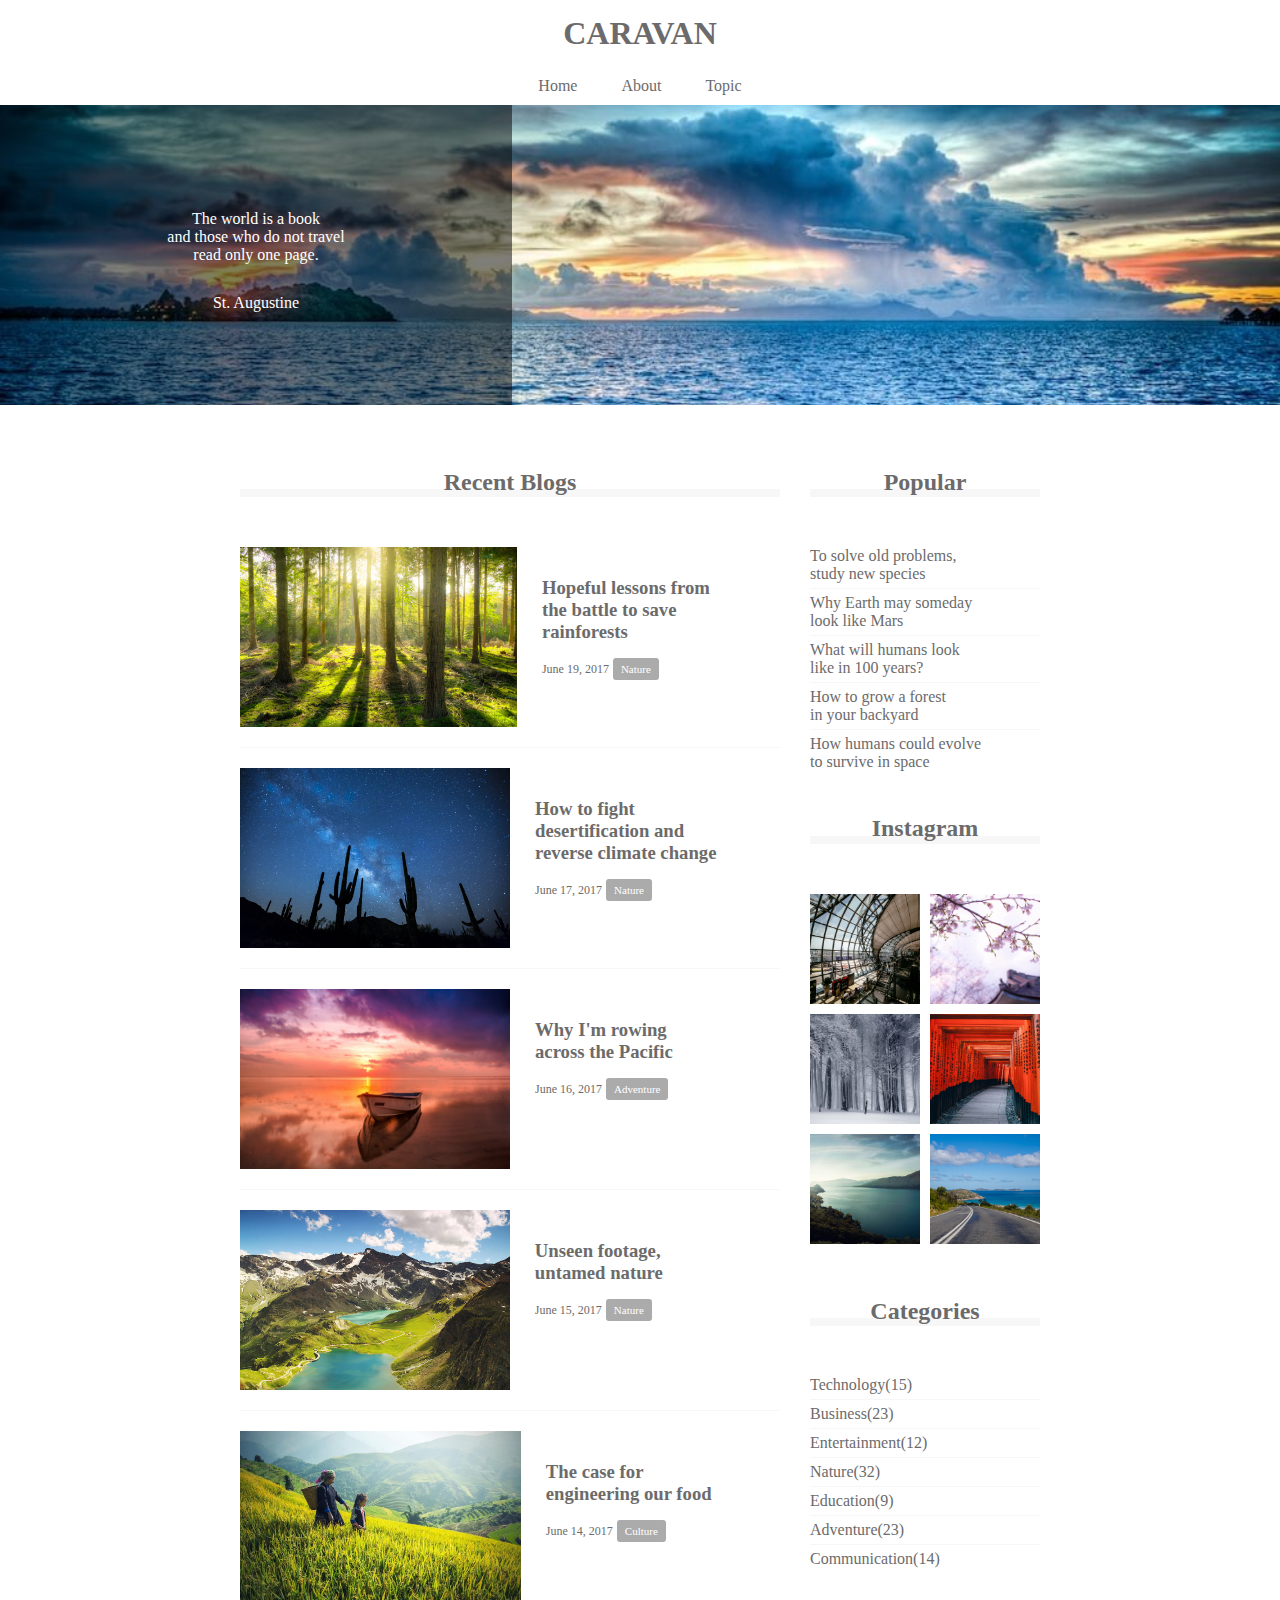
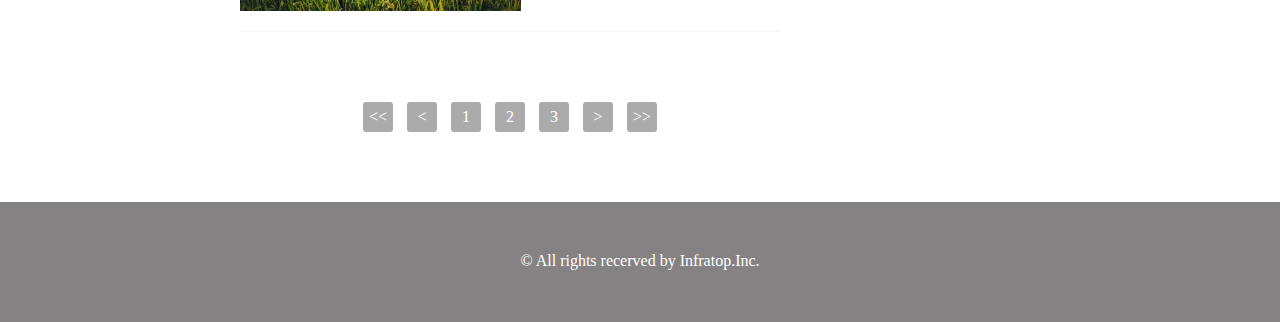
<file: CARAVAN/index.html>
<!DOCTYPE html>
<html>
<head>
  <meta charset="UTF-8" />
  <!-- CSSファイルの読み込み -->
  <link rel="stylesheet" href="style.css">
  <title>CARAVAN</title>
</head>
<body>
  <!-- header -->
  <header>
    <h1 class="headline">
      <a href="index.html">CARAVAN</a>
    </h1>
  </header>
  <nav>
    <ul class="nav-list">
      <li class="nav-list-item">
        <a href="index.html">Home</a>
      </li>
      <li class="nav-list-item">About</li>
      <li class="nav-list-item">Topic</li>
    </ul>
  </nav>
  <!-- main-visual用のdiv -->
  <div class="main-visual">
    <div class="main-visual-content">
      <!-- pタグ（と文字）を追加 -->
      <p class="main-visual-text">
        The world is a book <br>
        and those who do not travel<br>
        read only one page.
      </p>
      <p class="main-visual-name">
        St. Augustine
      </p>
    </div>
  </div>
  <!-- main -->
  <main class="clearfix">
   <section class="blog">
     <h2 class="blog-headline">Recent Blogs</h2>
      <div class="blog-box">
       <div class="blog-item clearfix">
         <img class="blog-image" src="img/forest.jpg">
         <section class="blog-text">
          <h3 class="blog-text-headline">
            <a href="single.html">
              Hopeful lessons from<br>
              the battle to save<br>
              rainforests
            </a>
          </h3>
          <p class="blog-date">June 19, 2017</p>
          <span class="category">Nature</span>
         </section>
       </div>
       <div class="blog-item clearfix">
          <img class="blog-image" src="img/desert.jpg">
          <section class="blog-text">
            <h3 class="blog-text-headline">
              <a href="single.html">
                How to fight<br>
                desertification and<br>
                reverse climate change
              </a>
            </h3>
            <p class="blog-date">June 17, 2017</p>
            <span class="category">Nature</span>
          </section>
       </div>
       <div class="blog-item clearfix">
          <img class="blog-image" src="img/sunset.jpg">
          <section class="blog-text">
            <h3 class="blog-text-headline">
              <a href="single.html">
                Why I'm rowing<br>
                across the Pacific
              </a>
            </h3>
            <p class="blog-date">June 16, 2017</p>
            <span class="category">Adventure</span>
          </section>
       </div>
       <div class="blog-item clearfix">
          <img class="blog-image" src="img/italy.jpg">
          <section class="blog-text">
            <h3 class="blog-text-headline">
              <a href="single.html">
                Unseen footage,<br>
                untamed nature
              </a>
            </h3>
            <p class="blog-date">June 15, 2017</p>
            <span class="category">Nature</span>
          </section>
        </div>
        <div class="blog-item clearfix">
          <img class="blog-image" src="img/asia.jpg">
          <section class="blog-text">
            <h3 class="blog-text-headline">
              <a href="single.html">
                The case for<br>
                engineering our food
              </a>
            </h3>
            <p class="blog-date">June 14, 2017</p>
            <span class="category">Culture</span>
          </section>
        </div>
      </div>
      <div class="pagination">
       <p><<</p>
       <p><</p>
       <p>1</p>
       <p>2</p>
       <p>3</p>
       <p>></p>
       <p>>></p>
      </div>
   </section>
   <div class="sidebar">
     <section class="popular">
       <h2 class="sidebar-headline">Popular</h2>
       <div class="sidebar-contents">
          <p class="popular-text">To solve old problems,<br>study new species</p>
          <p class="popular-text">Why Earth may someday<br>look like Mars</p>
          <p class="popular-text">What will humans look<br>like in 100 years?</p>
          <p class="popular-text">How to grow a forest<br>in your backyard</p>
          <p class="popular-text">How humans could evolve<br>to survive in space</p>
       </div>
     </section>
    <section class="instagram">
       <h2 class="instagram-headline">Instagram</h2>
       <div class="sidebar-contents clearfix">
         <div class="instagram-box"></div>
         <div class="instagram-box"></div>
         <div class="instagram-box"></div>
         <div class="instagram-box"></div>
         <div class="instagram-box"></div>
         <div class="instagram-box"></div>
       </div>
    </section>
    <section class="categories">
      <h2 class="categories-headline">Categories</h2>
      <div class="sidebar-contents">
        <p class="categories-text">Technology(15)</p>
        <p class="categories-text">Business(23)</p>
        <p class="categories-text">Entertainment(12)</p>
        <p class="categories-text">Nature(32)</p>
        <p class="categories-text">Education(9)</p>
        <p class="categories-text">Adventure(23)</p>
        <p class="categories-text">Communication(14)</p>
      </div>
    </section>
   </div>
  </main>
  <!-- footer -->
  <footer>
    <p class="footer-text">© All rights recerved by Infratop.Inc.</p>
  </footer>
</body>
</html>
</file>
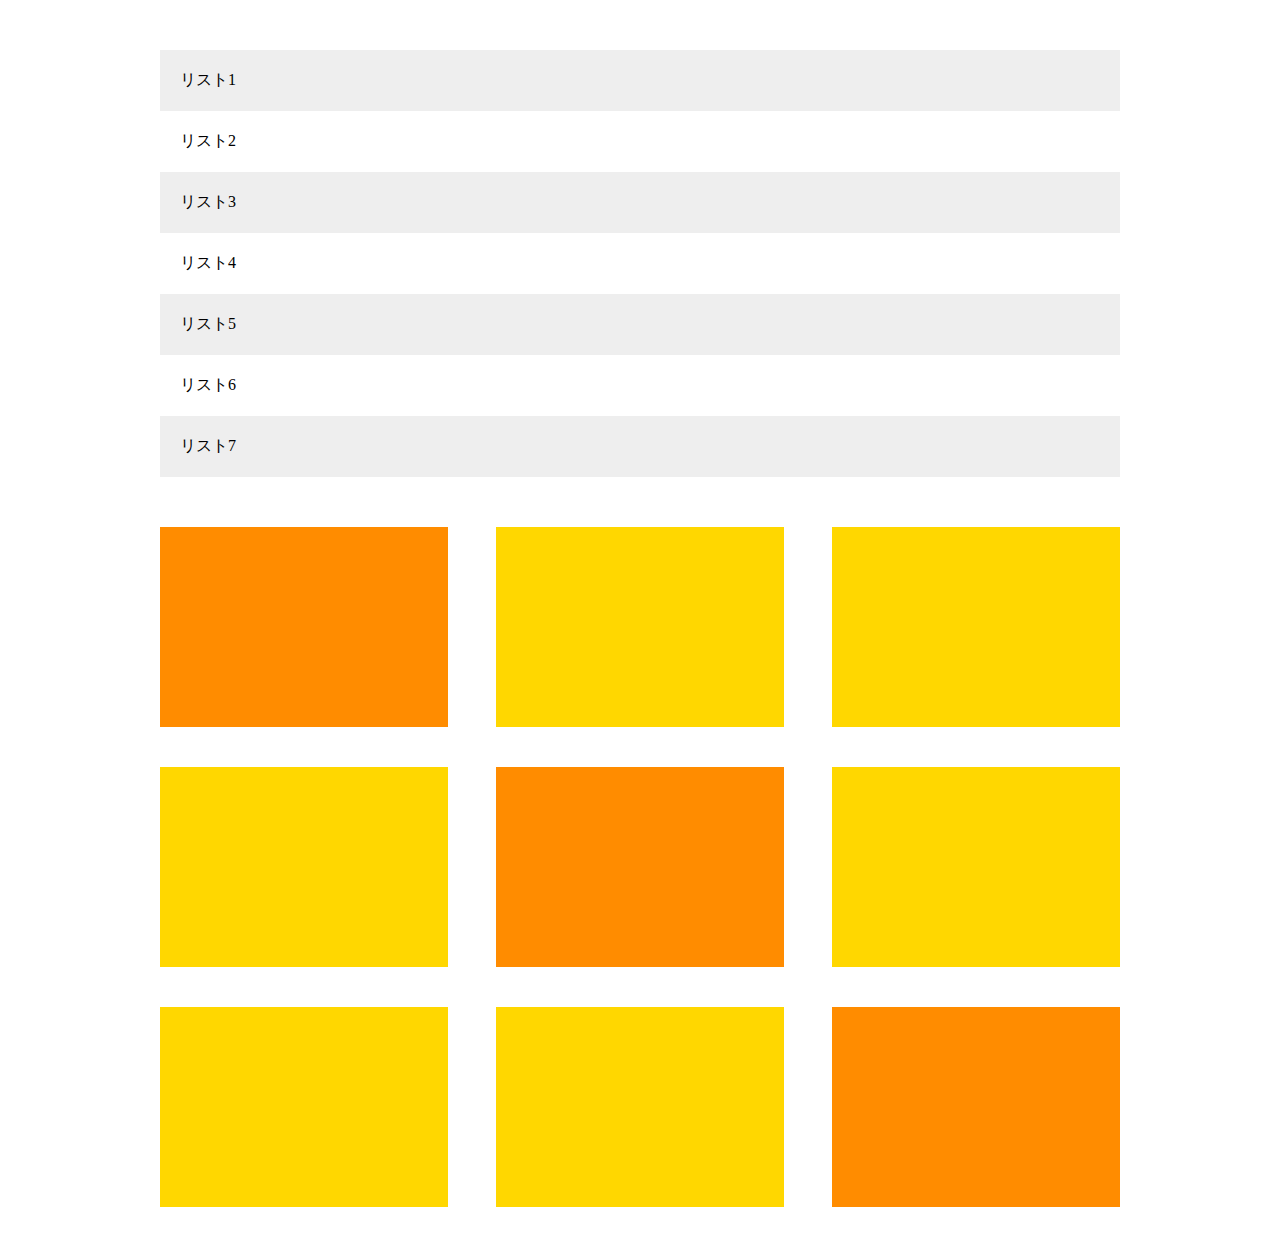
<file: chapter7_exercise/index.html>
<!DOCTYPE HTML>
<html>
<head>
    <meta charset="UTF-8">
    <title>サイト名</title>
    <link rel="stylesheet" href="style.css" >
</head>
<body>
  <main>
    <ul class="list">
      <li class="list-item">リスト1</li>
      <li class="list-item">リスト2</li>
      <li class="list-item">リスト3</li>
      <li class="list-item">リスト4</li>
      <li class="list-item">リスト5</li>
      <li class="list-item">リスト6</li>
      <li class="list-item">リスト7</li>
    </ul>

    <div class="clearfix">
      <div class="box"></div>
      <div class="box"></div>
      <div class="box"></div>
      <div class="box"></div>
      <div class="box"></div>
      <div class="box"></div>
      <div class="box"></div>
      <div class="box"></div>
      <div class="box"></div>
    </div>
  </main>
</body>
</html>
</file>
<file: CARAVAN/style.css>
* {
  margin: 0;
  padding: 0;
  box-sizing: border-box;
  color: #6c6b6b;
}
a {
  text-decoration: none;
}

.clearfix::after {
  content: "";
  display: block;
  clear: both;
}

header {
  width: 90%;
  padding: 15px 0;
  margin: 0 auto;
  text-align: center;
}
header .headline{
  font-size: 32px;
}
.nav-list {
  text-align: center;
  padding: 10px 0;
  margin: 0 auto;
}
.nav-list-item {
  list-style: none;
  display: inline-block;
  margin: 0 20px;
}
.main-visual {
  width: 100%;
  height: 300px;
  background-image: url(img/mv.jpg);
  background-size: cover;
  background-position: center;

}
.main-visual-content{
  width: 40%;
  height: 300px;
  background-color: rgba(0, 0, 0, 0.5);
  text-align: center;
  padding-top: 105px;
}
.main-visual-text {
  color: #fff;
}
.main-visual-name{
  margin-top: 30px;
  color: #fff;
}

main {
  width: 800px;
  margin: 0 auto;
  padding: 70px 0;
}
.blog {
  width: 540px;
  float: left;
  margin-right: 30px;
}
.blog-headline {
  border-bottom: 8px solid #f7f7f7;
  text-align: center;
  line-height: 0.6;
}
.blog-box {
  padding-top: 50px;
}
.blog-item {
  padding-bottom: 20px;
  margin-bottom: 20px;
  border-bottom: 1px solid #f7f7f7;
}
.blog-image {
  float: left;
  height: 180px;
}
.blog-text-headline {
  padding-bottom: 15px;
}
.blog-text {
  float: left;
  padding: 30px 0 0 25px;
}
.blog-date {
  display: inline-block;
  font-size: 12px;
}
.category {
  display: inline-block;
  padding: 5px 8px;
  background-color: #acabab;
  border-radius: 3px;
  color: #fff;
  font-size: 11px;
}
.sidebar {
  width: 230px;
  float: left;
}
.sidebar-headline, .instagram-headline, .categories-headline {
  border-bottom: 8px solid #f7f7f7;
  text-align: center;
  line-height: 0.6;
}
.sidebar-contents {
  padding: 50px 0;
}
.popular-text, .categories-text {
  padding-bottom: 5px;
  border-bottom: 1px solid #f7f7f7;
  margin-bottom: 5px;
}
.popular-text:last-child, .categories-text:last-child {
  margin: 0;
  padding: 0;
  border: none;
}
.instagram-box {
  float: left;
  width: 110px;
  padding-top: 110px;
  background-size: cover;
  background-position: center;
}
.instagram-box:nth-child(odd) {
  margin: 0 10px 10px 0;
}
.instagram-box:nth-child(1) {
  background-image: url(img/airport.jpg);
}
.instagram-box:nth-child(2) {
  background-image: url(img/japan.jpg);
}
.instagram-box:nth-child(3) {
  background-image: url(img/snow.jpg);
}
.instagram-box:nth-child(4) {
  background-image: url(img/japan2.jpg);
}
.instagram-box:nth-child(5) {
  background-image: url(img/lake.jpg);
}
.instagram-box:nth-child(6) {
  background-image: url(img/road.jpg);
}
.pagination {
  text-align: center;
  padding-top: 50px;
}
.pagination p {
  display: inline-block;
  width: 30px;
  height: 30px;
  margin: 0 5px;
  color: #fff;
  background-color: #acabab;
  border-radius: 3px;
  line-height: 30px;
}

footer {
  width: 100%;
  height: 120px;
  text-align: center;
  padding: 50px 0;
  background-color: #848282;
}
.footer-text {
  color: #fff
</file>
<file: chapter7_exercise/style.css>
* {
  margin: 0;
  padding: 0;
  box-sizing: border-box;
}

.clearfix::after {
  content: "";
  display: block;
  clear: both;
}

main{
  width: 960px;
  margin: 50px auto;
}

.list{
  margin-bottom: 50px;
}

.list-item{
  padding: 20px;
  list-style: none;
}

.list-item:nth-child(odd){
  background-color: #eee;
}

.box{
  background-color: #ffd700;
  width: 30%;
  height: 200px;
  float: left;
  margin-right: 5%;
  margin-bottom: 40px;
}

.box:first-child,
.box:last-child,
.box:nth-child(5){
  background-color: #ff8c00;
}

.box:nth-child(3n){
  margin-right: 0;
}

.box:nth-last-child(-n+3){
  margin-bottom: 0;
}
</file>
